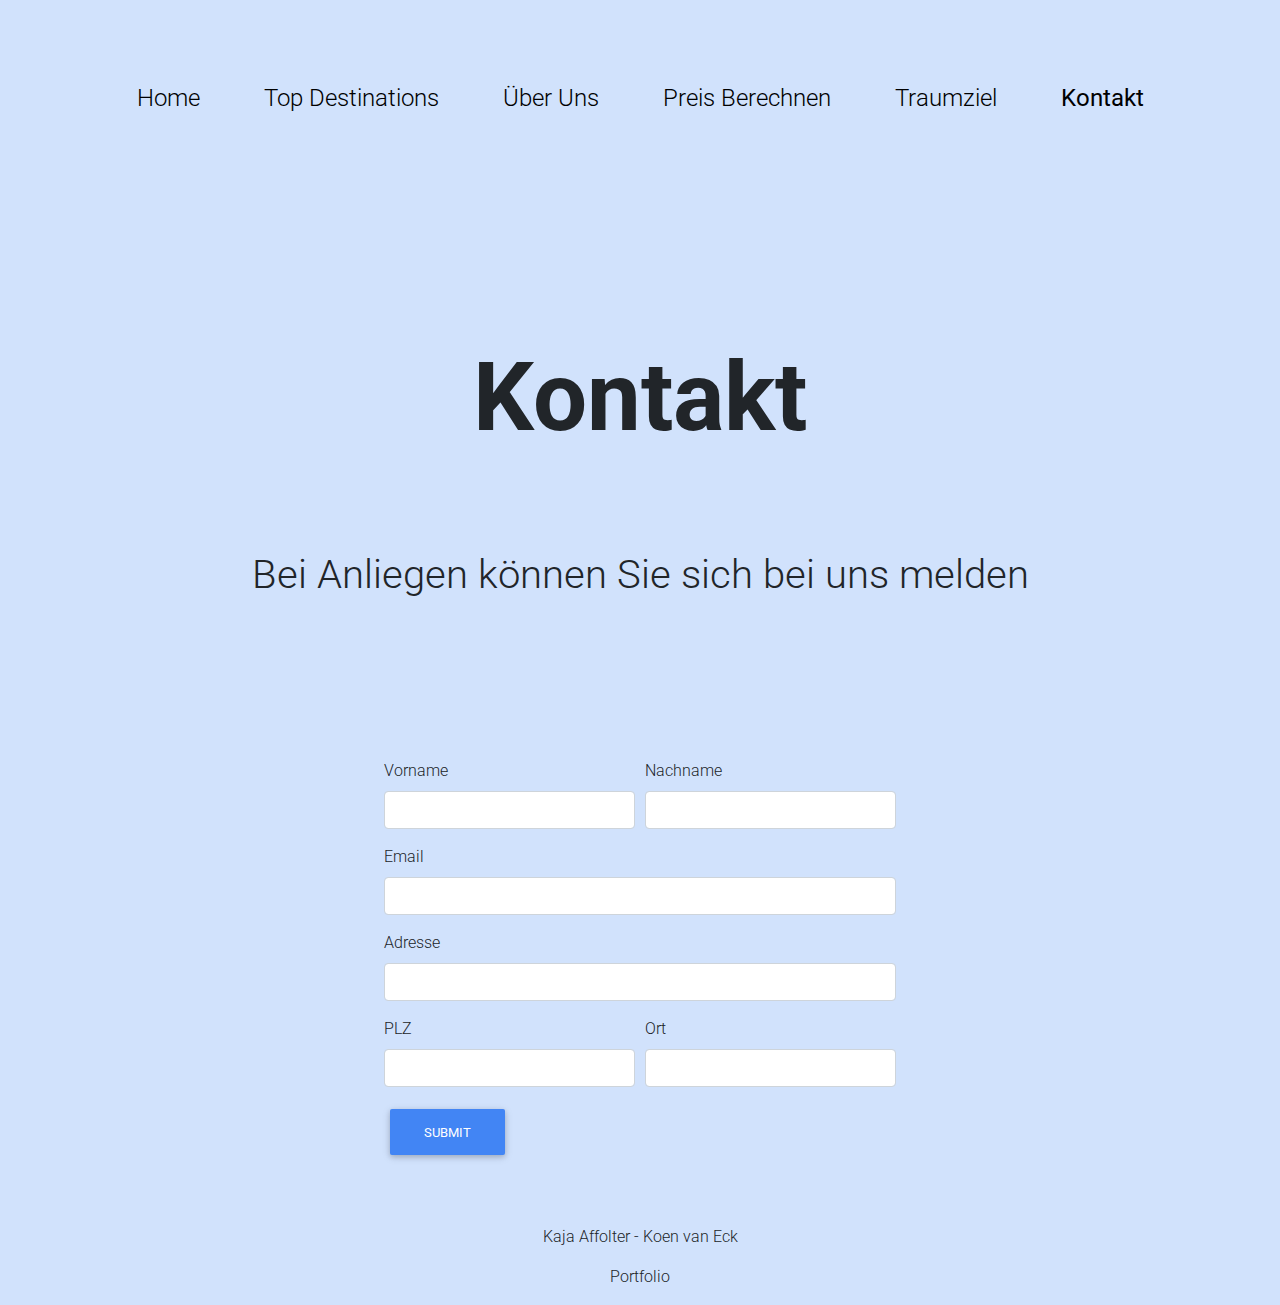
<file: kontakt.html>
<!DOCTYPE html>
<html lang="de">

<head>
    <meta charset="UTF-8">
    <meta name="viewport" content="width=device-width, initial-scale=1, shrink-to-fit=no">
    <meta http-equiv="x-ua-compatible" content="ie=edge">
    <title>Kontakt</title>
    <!-- MDB icon -->
    <link rel="icon" href="img/mdb-favicon.ico" type="image/x-icon">
    <!-- Font Awesome -->
    <link rel="stylesheet" href="https://use.fontawesome.com/releases/v5.11.2/css/all.css">
    <!-- Google Fonts Roboto -->
    <link rel="stylesheet" href="https://fonts.googleapis.com/css?family=Roboto:300,400,500,700&display=swap">
    <!-- Bootstrap core CSS -->
    <link rel="stylesheet" href="css/bootstrap.min.css">
    <!-- Material Design Bootstrap -->
    <link rel="stylesheet" href="css/mdb.min.css">
    <!-- Your custom styles (optional) -->
    <link rel="stylesheet" href="css/style.css">
</head>

<body>
    <header>
        <nav>
            <ul class="nav justify-content-center">
                <li class="nav-item">
                    <a class="nav-link" href="index.html">Home</a>
                </li>
                <li class="nav-item">
                    <a class="nav-link" href="destination.html">Top Destinations</a>
                </li>
                <li class="nav-item">
                    <a class="nav-link" href="ueberuns.html">Über Uns</a>
                </li>
                <li class="nav-item">
                    <a class="nav-link" href="preis.html">Preis Berechnen</a>
                </li>
                <li class="nav-item">
                    <a class="nav-link" href="traumziel.html">Traumziel</a>
                </li>
                <li class="nav-item">
                    <a class="nav-link active" href="kontakt.html">Kontakt</a>
                </li>
            </ul>
        </nav>
    </header>


    <main>
        <section class="hintergrund">
            <h1 class="titel">Kontakt</h1>
            <h2 class="untertitel">Bei Anliegen können Sie sich bei uns melden</h2>
        </section>

        <form>
            <div class="form-row">
                <div class="col">
                    <label for="inputEmail4">Vorname</label>
                    <input type="text" class="form-control">
                </div>
                <div class="col">
                    <label for="inputEmail4">Nachname</label>
                    <input type="text" class="form-control">
                </div>
            </div>
            <div class="form-row">
                <div class="col">
                    <label for="inputEmail4">Email</label>
                    <input type="email" class="form-control" id="inputEmail4">
                </div>
            </div>
            <div class="form-row">
                <div class="col">
                    <label for="inputAdress">Adresse</label>
                    <input type="email" class="form-control" id="inputAdress">
                </div>
            </div>
            <div class="form-row">
                <div class="col">
                    <label for=" inputCity">PLZ</label>
                    <input type="text" class="form-control" id="inputCity">
                </div>
                <div class="col">
                    <label for="inputCity">Ort</label>
                    <input type="text" class="form-control" id="inputCity">
                </div>
            </div>
            <button type="submit" class="btn btn-primary">Submit</button>
        </form>
    </main>

    <footer class="footer">
        <p>Kaja Affolter - Koen van Eck</p>
        <p>Portfolio</p>
    </footer>


    <!-- jQuery -->
    <script type="text/javascript" src="js/jquery.min.js"></script>
    <!-- Bootstrap tooltips -->
    <script type="text/javascript" src="js/popper.min.js"></script>
    <!-- Bootstrap core JavaScript -->
    <script type="text/javascript" src="js/bootstrap.min.js"></script>
    <!-- MDB core JavaScript -->
    <script type="text/javascript" src="js/mdb.min.js"></script>
    <!-- Your custom scripts (optional) -->
    <script type="text/javascript"></script>

</body>
</file>
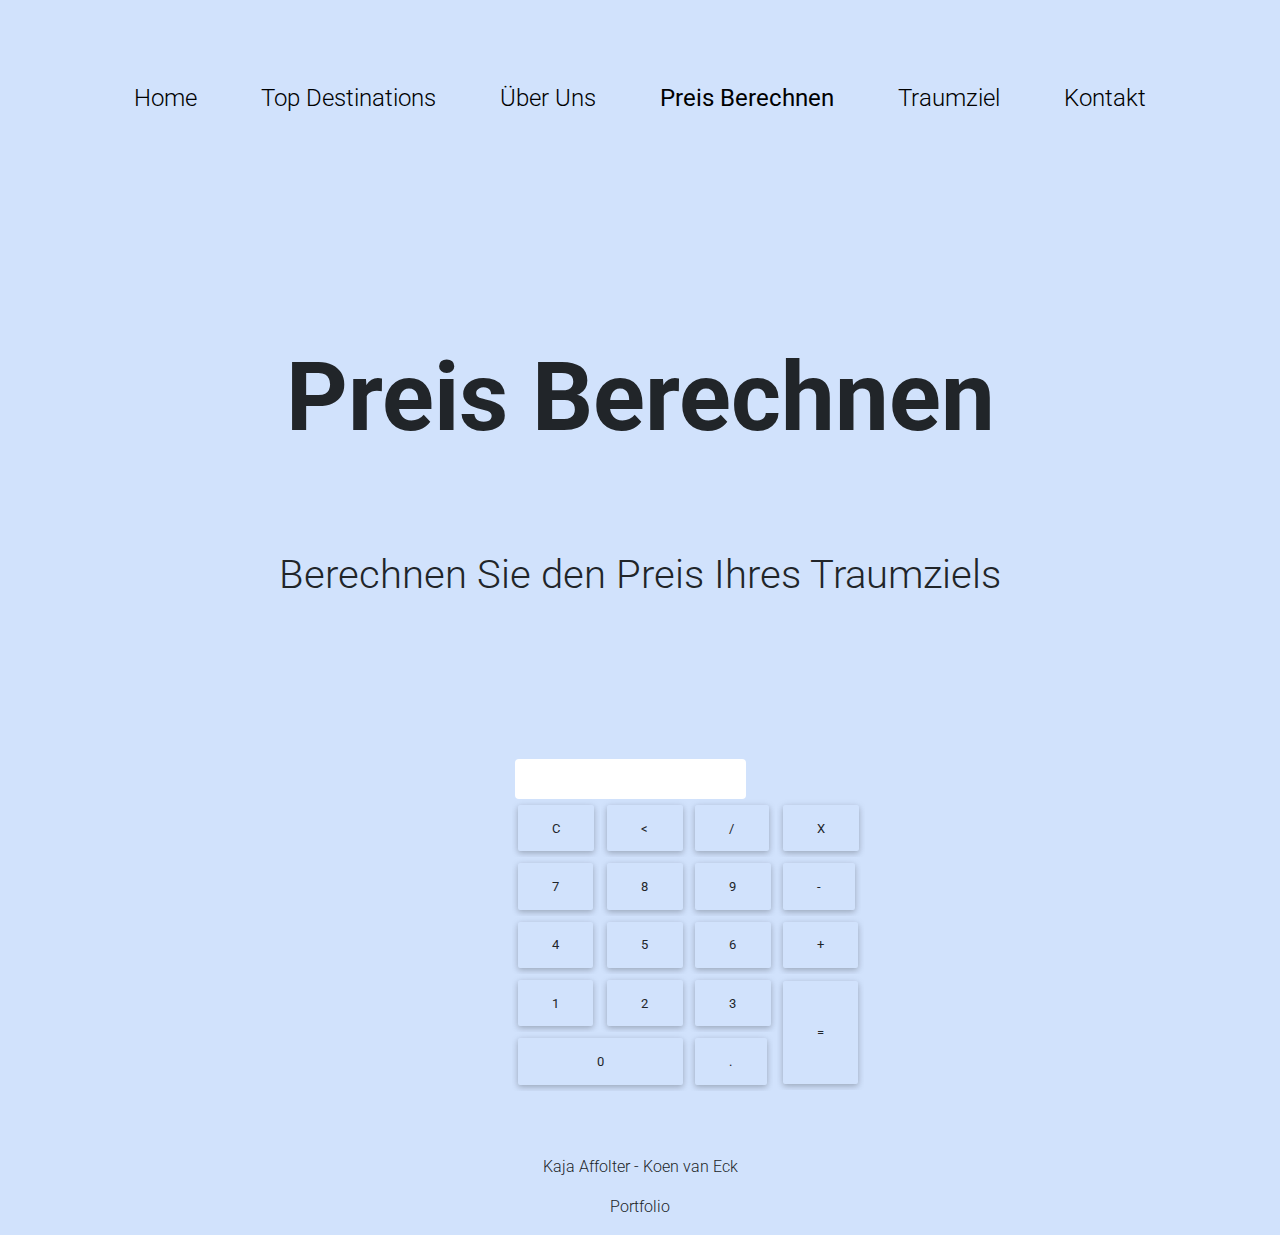
<file: preis.html>
<!DOCTYPE html>
<html lang="de">

<head>
    <meta charset="UTF-8">
    <meta name="viewport" content="width=device-width, initial-scale=1, shrink-to-fit=no">
    <meta http-equiv="x-ua-compatible" content="ie=edge">
    <title>Preis</title>
    <!-- MDB icon -->
    <link rel="icon" href="img/mdb-favicon.ico" type="image/x-icon">
    <!-- Font Awesome -->
    <link rel="stylesheet" href="https://use.fontawesome.com/releases/v5.11.2/css/all.css">
    <!-- Google Fonts Roboto -->
    <link rel="stylesheet" href="https://fonts.googleapis.com/css?family=Roboto:300,400,500,700&display=swap">
    <!-- Bootstrap core CSS -->
    <link rel="stylesheet" href="css/bootstrap.min.css">
    <!-- Material Design Bootstrap -->
    <link rel="stylesheet" href="css/mdb.min.css">
    <!-- Your custom styles (optional) -->
    <link rel="stylesheet" href="css/style.css">
    <!-- Script für Taschenrechner -->
    <script type="text/javascript" src="js/script.js"></script>
    <style>
        * {
            margin: 0;
            padding: 0;
        }
    </style>
</head>

<body>
    <header>
        <nav>
            <ul class="nav justify-content-center">
                <li class="nav-item">
                    <a class="nav-link" href="index.html">Home</a>
                </li>
                <li class="nav-item">
                    <a class="nav-link" href="destination.html">Top Destinations</a>
                </li>
                <li class="nav-item">
                    <a class="nav-link" href="ueberuns.html">Über Uns</a>
                </li>
                <li class="nav-item">
                    <a class="nav-link active" href="preis.html">Preis Berechnen</a>
                </li>
                <li class="nav-item">
                    <a class="nav-link" href="traumziel.html">Traumziel</a>
                </li>
                <li class="nav-item">
                    <a class="nav-link" href="kontakt.html">Kontakt</a>
                </li>
            </ul>
        </nav>
    </header>

    <main>
        <section class="hintergrund">
            <h1 class="titel">Preis Berechnen</h1>
            <h2 class="untertitel">Berechnen Sie den Preis Ihres Traumziels</h2>

            <div class="main-taschenrechner">
                <form name="form" class="taschenrechner">
                    <input class="textview" name="textview">
                </form>
                <table class="tabletaschenrechner">
                    <tr>
                        <td><input class="btn" type="button" value="C" onclick="clean()"></td>
                        <td><input class="btn" type="button" value="<" onclick="back()"></td>
                        <td><input class="btn" type="button" value="/" onclick="insert('/')"></td>
                        <td><input class="btn" type="button" value="X" onclick="insert('*')"></td>
                    </tr>
                    <tr>
                        <td><input class="btn" type="button" value="7" onclick="insert(7)"></td>
                        <td><input class="btn" type="button" value="8" onclick="insert(8)"></td>
                        <td><input class="btn" type="button" value="9" onclick="insert(9)"></td>
                        <td><input class="btn" type="button" value="-" onclick="insert('-')"></td>
                    </tr>
                    <tr>
                        <td><input class="btn" type="button" value="4" onclick="insert(4)"></td>
                        <td><input class="btn" type="button" value="5" onclick="insert(5)"></td>
                        <td><input class="btn" type="button" value="6" onclick="insert(6)"></td>
                        <td><input class="btn" type="button" value="+" onclick="insert('+')"></td>
                    </tr>
                    <tr>
                        <td><input class="btn" type="button" value="1" onclick="insert(1)"></td>
                        <td><input class="btn" type="button" value="2" onclick="insert(2)"></td>
                        <td><input class="btn" type="button" value="3" onclick="insert(3)"></td>
                        <td rowspan=5><input class="btn" style="height: 8em;" type="button" value="=" onclick="equal()">
                        </td>
                    </tr>
                    <tr>
                        <td colspan=2><input class="btn" style="width: 12.75em;" type="button" value="0"
                                onclick="insert(0)"></td>
                        <td><input class="btn" type="button" value="." onclick="insert('.')"></td>
                    </tr>
                </table>
            </div>
        </section>



    </main>

    <footer class="footer">
        <p>Kaja Affolter - Koen van Eck</p>
        <p>Portfolio</p>
    </footer>


    <!-- jQuery -->
    <script type="text/javascript" src="js/jquery.min.js"></script>
    <!-- Bootstrap tooltips -->
    <script type="text/javascript" src="js/popper.min.js"></script>
    <!-- Bootstrap core JavaScript -->
    <script type="text/javascript" src="js/bootstrap.min.js"></script>
    <!-- MDB core JavaScript -->
    <script type="text/javascript" src="js/mdb.min.js"></script>
    <!-- Your custom scripts (optional) -->
    <script type="text/javascript"></script>

</body>

</html>
</file>
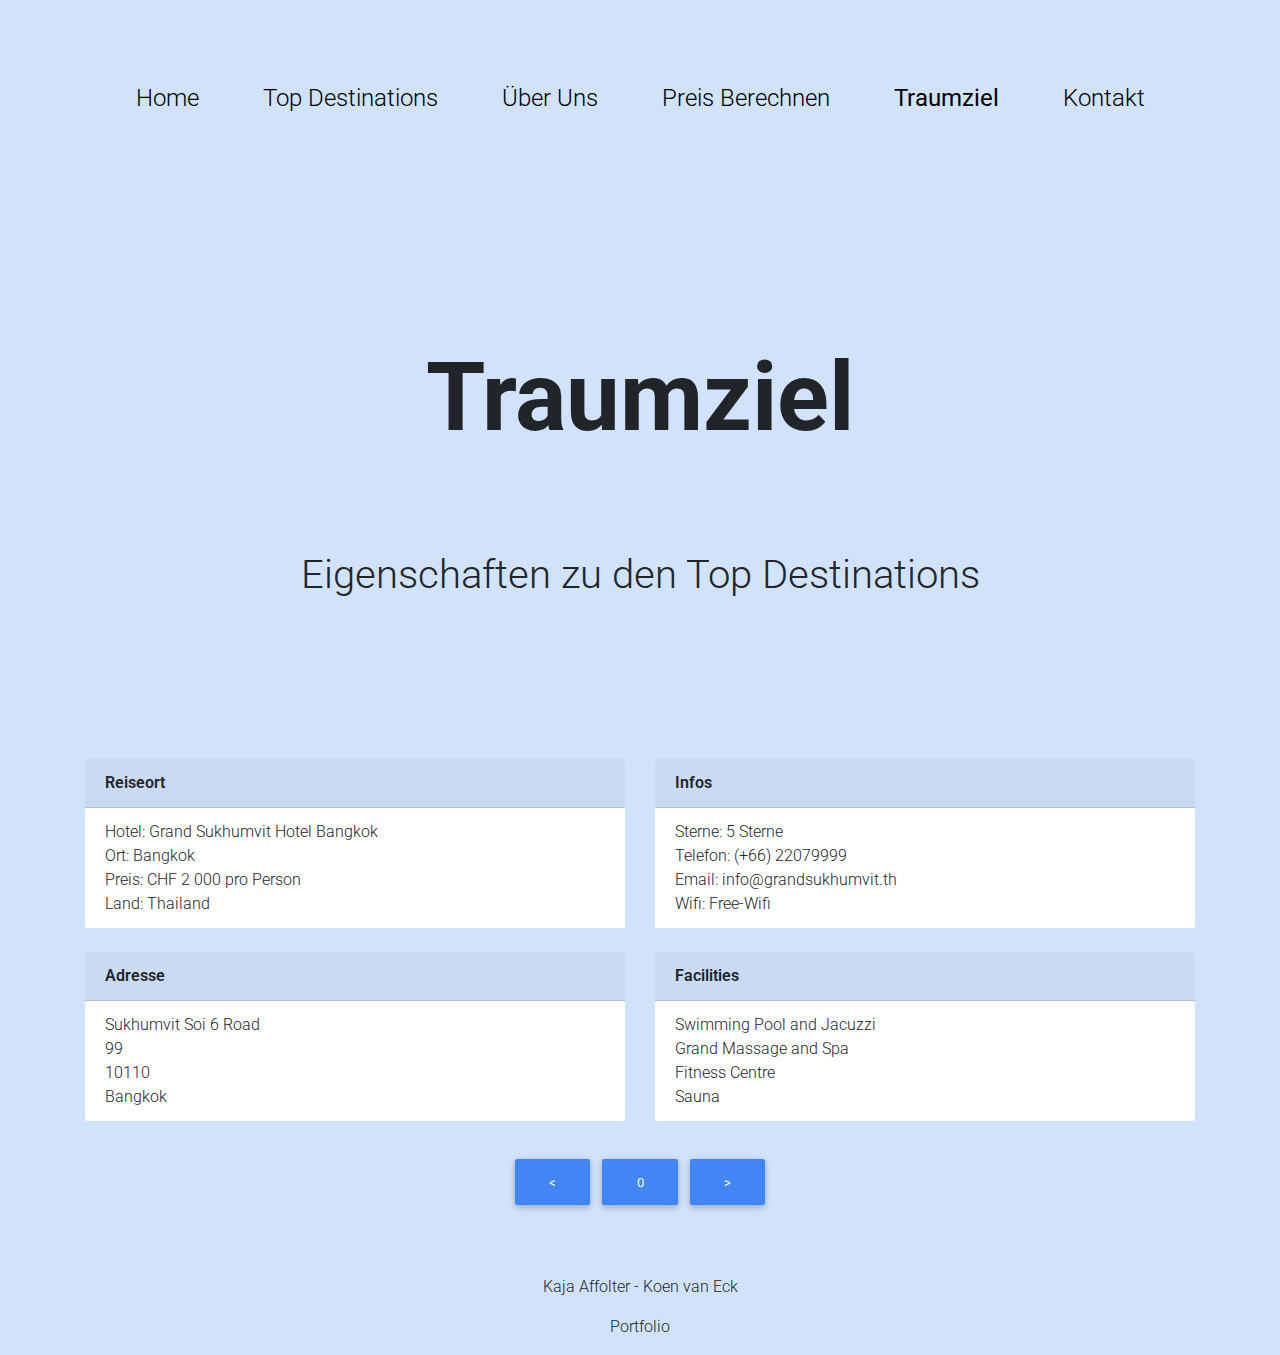
<file: traumziel.html>
<!DOCTYPE html>
<html lang="en">

<head>
    <meta charset="UTF-8">
    <title>Traumziel</title>
    <!-- Required meta tags -->
    <meta charset="utf-8">
    <meta name="viewport" content="width=device-width, initial-scale=1, shrink-to-fit=no">
    <!-- Bootstrap CSS -->
    <link rel="stylesheet" href="https://stackpath.bootstrapcdn.com/bootstrap/4.2.1/css/bootstrap.min.css"
        integrity="sha384-GJzZqFGwb1QTTN6wy59ffF1BuGJpLSa9DkKMp0DgiMDm4iYMj70gZWKYbI706tWS" crossorigin="anonymous">
    <!-- MDB icon -->
    <link rel="icon" href="img/mdb-favicon.ico" type="image/x-icon">
    <!-- Font Awesome -->
    <link rel="stylesheet" href="https://use.fontawesome.com/releases/v5.11.2/css/all.css">
    <!-- Google Fonts Roboto -->
    <link rel="stylesheet" href="https://fonts.googleapis.com/css?family=Roboto:300,400,500,700&display=swap">
    <!-- Bootstrap core CSS -->
    <link rel="stylesheet" href="css/bootstrap.min.css">
    <!-- Material Design Bootstrap -->
    <link rel="stylesheet" href="css/mdb.min.css">
    <!-- Your custom styles (optional) -->
    <link rel="stylesheet" href="css/style.css">
</head>

<body>
    <header>
        <nav>
            <ul class="nav justify-content-center">
                <li class="nav-item">
                    <a class="nav-link" href="index.html">Home</a>
                </li>
                <li class="nav-item">
                    <a class="nav-link" href="destination.html">Top Destinations</a>
                </li>
                <li class="nav-item">
                    <a class="nav-link" href="ueberuns.html">Über Uns</a>
                </li>
                <li class="nav-item">
                    <a class="nav-link" href="preis.html">Preis Berechnen</a>
                </li>
                <li class="nav-item">
                    <a class="nav-link active" href="traumziel.html">Traumziel</a>
                </li>
                <li class="nav-item">
                    <a class="nav-link" href="kontakt.html">Kontakt</a>
                </li>
            </ul>
        </nav>
    </header>

    <div class="container">
        <h1 class="titel">Traumziel</h1>
        <h2 class="untertitel">Eigenschaften zu den Top Destinations</h2>

        <div style="margin-bottom: 3rem"></div>
        <!-- Output Reiseort und Kontakt -->
        <div class="row">
            <div class="col-sm">
                <div class="card-liste">
                    <div class="card-header">Reiseort</div>
                    <ul class="list-group list-group-flush">
                        <li id="reiseort" class="list-group-item">?</li>
                    </ul>
                </div>
            </div>
            <div class="col-sm">
                <div class="card-liste">
                    <div class="card-header">Infos</div>
                    <ul class="list-group list-group-flush">
                        <li id="infos" class="list-group-item">?</li>
                    </ul>
                </div>
            </div>
        </div>
        <div style="margin-bottom: 1.5rem"></div>

        <!-- Output Eigenschaften -->
        <div class="row">
            <div class="col-sm">
                <div class="card-liste">
                    <div class="card-header">Adresse</div>
                    <ul class="list-group list-group-flush">
                        <li id="adresse" class="list-group-item"></li>
                    </ul>
                </div>
            </div>
            <div class="col-sm">
                <div class="card-liste">
                    <div class="card-header">Facilities</div>
                    <ul class="list-group list-group-flush">
                        <li id="facilities" class="list-group-item"></li>
                    </ul>
                </div>
            </div>
        </div>

        <div style="margin-bottom: 2rem"></div>
        <!-- Pagination -->
        <nav aria-label="Page navigation example">
            <ul id="pagination" class="pagination">
                <li class="page-item">
                    <a class="btn btn-primary" onclick="showPrevious()" href="#">
                        <</a> </li> <li class="page-item">
                            <p class="btn btn-primary" id="showIndex"></p>
                </li>
                <li class="page-item">
                    <div id="moreBtnContainer">
                        <a class="btn btn-primary" id="page-link" onclick="showNext()" href="#">></a>
                    </div>
                </li>
            </ul>
        </nav>

    </div>

    <footer class="footer">
        <p>Kaja Affolter - Koen van Eck</p>
        <p>Portfolio</p>
    </footer>


    <script src="js/data.js"></script>
    <script src="js/app.js"></script>

    <!-- Optional JavaScript -->
    <!-- jQuery first, then Popper.js, then Bootstrap JS -->
    <script src="https://code.jquery.com/jquery-3.3.1.slim.min.js"
        integrity="sha384-q8i/X+965DzO0rT7abK41JStQIAqVgRVzpbzo5smXKp4YfRvH+8abtTE1Pi6jizo" crossorigin="anonymous">
    </script>
    <script src="https://cdnjs.cloudflare.com/ajax/libs/popper.js/1.14.6/umd/popper.min.js"
        integrity="sha384-wHAiFfRlMFy6i5SRaxvfOCifBUQy1xHdJ/yoi7FRNXMRBu5WHdZYu1hA6ZOblgut" crossorigin="anonymous">
    </script>
    <script src="https://stackpath.bootstrapcdn.com/bootstrap/4.2.1/js/bootstrap.min.js"
        integrity="sha384-B0UglyR+jN6CkvvICOB2joaf5I4l3gm9GU6Hc1og6Ls7i6U/mkkaduKaBhlAXv9k" crossorigin="anonymous">
    </script>
</body>

</html>
</file>
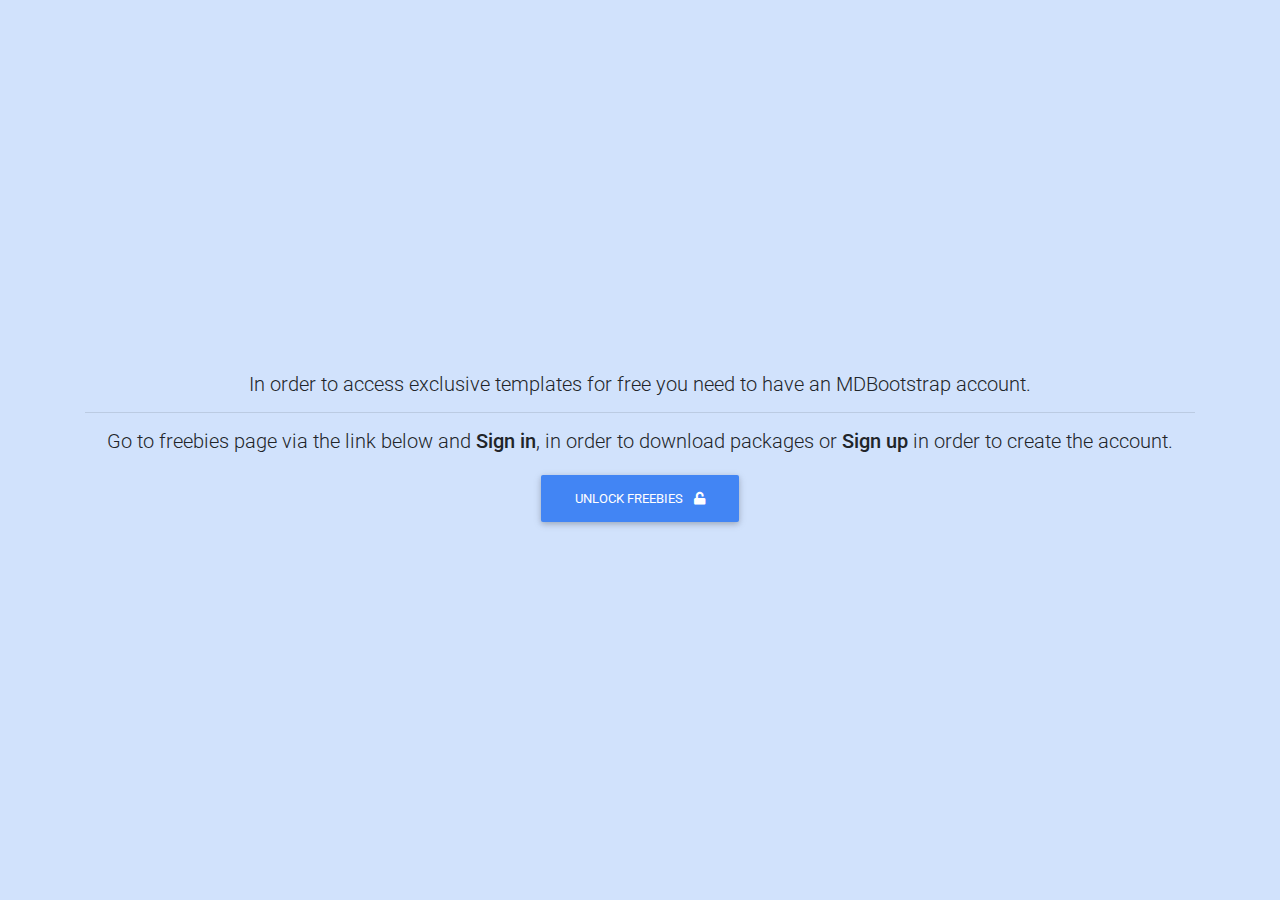
<file: exclusive-templates/unlock-exclusive-freebies.html>
<!DOCTYPE html>
<html lang="en">

<head>
  <meta charset="UTF-8">
  <meta name="viewport" content="width=device-width, initial-scale=1, shrink-to-fit=no">
  <meta http-equiv="x-ua-compatible" content="ie=edge">
  <title>Material Design for Bootstrap</title>
  <!-- MDB icon -->
  <link rel="icon" href="../img/mdb-favicon.ico" type="image/x-icon">
  <!-- Font Awesome -->
  <link rel="stylesheet" href="https://use.fontawesome.com/releases/v5.11.2/css/all.css">
  <!-- Google Fonts Roboto -->
  <link rel="stylesheet" href="https://fonts.googleapis.com/css?family=Roboto:300,400,500,700&display=swap">
  <!-- Bootstrap core CSS -->
  <link rel="stylesheet" href="../css/bootstrap.min.css">
  <!-- Material Design Bootstrap -->
  <link rel="stylesheet" href="../css/mdb.min.css">
  <!-- Your custom styles (optional) -->
  <link rel="stylesheet" href="../css/style.css">
</head>

<body>

  <!-- Start your project here-->
  <div class="d-flex align-items-center" style="height:100vh">
    <div class="container text-center">
      <h5 class="animated fadeIn mb-3">In order to access exclusive templates for free you need to have an MDBootstrap
        account.</h5>
        <hr>
      <h5 class="animated fadeIn mb-3">Go to freebies page via the link below and <strong>Sign in</strong>, in order to
        download packages or <strong>Sign up</strong> in order to create the account.</h5>
        <a href="https://mdbootstrap.com/freebies/?utm_campaign=ExclusiveFreebies&utm_source=jQuery" class="btn btn-primary">Unlock freebies <i class="fas fa-unlock ml-2"></i></a>

    </div>
  </div>
  <!-- End your project here-->

  <!-- jQuery -->
  <script type="text/javascript" src="../js/jquery.min.js"></script>
  <!-- Bootstrap tooltips -->
  <script type="text/javascript" src="../js/popper.min.js"></script>
  <!-- Bootstrap core JavaScript -->
  <script type="text/javascript" src="../js/bootstrap.min.js"></script>
  <!-- MDB core JavaScript -->
  <script type="text/javascript" src="../js/mdb.min.js"></script>
  <!-- Your custom scripts (optional) -->
  <script type="text/javascript"></script>

</body>

</html>
</file>
<file: css/style.css>
@media only screen and (min-width: 400px) {
    body {
        background-color: #d1e2fc;
    }
}

@import url('https://fonts.googleapis.com/css2?family=Raleway:ital,wght@0,100;0,200;0,300;0,400;0,500;0,600;0,700;0,800;0,900;1,100;1,200;1,300;1,400;1,500;1,600;1,700;1,800;1,900&display=swap');

html {
    font-size: 16px;
}

.nav-item {
    font-size: 1.5em;
    font-weight: 300;
}

.nav-link {
    padding: 5rem 2rem;
    color: #000000;
}

.active,
.hover {
    font-weight: 400;
    color: #000000;
}

.titel {
    display: flex;
    justify-content: center;
    font-weight: bold;
    font-size: 6em;
    margin: 1.5em 0 1em 0;
}

.untertitel {
    display: flex;
    justify-content: center;
    font-size: 2.5em;
    margin: 2em 0 4em 0;
}

.firma-text {
    display: flex;
    justify-content: center;
    font-size: 1em;
    width: 40%;
    margin: 0 30%;
}

.carousel .carousel-control-prev-icon,
.carousel .carousel-control-next-icon {
    width: 50px;
    height: 50px;
}

.carousel-item {
    width: 100%;
    height: 50%;
}

.card {
    width: 40%;
    margin: 10% 30%;
}

footer p {
    text-align: center;
}

form {
    margin: 0 30%;
}

.form-row {
    margin-bottom: 1rem;
}

video {
    padding: 0;
}

.lost {
    display: flex;
    flex-direction: flex-end;
    font-size: 10px;
}

.button {
    width: 50;
    height: 50;
    font-size: 25;
    margin: 2;
    cursor: pointer;
}

.textview {
    width: 100%;
    margin: 5;
    font-size: 25;
    padding: 5;
    display: inline-block;
    font-weight: 400;
    color: #212529;
    text-align: center;
    vertical-align: middle;
    cursor: pointer;
    -webkit-user-select: none;
    -moz-user-select: none;
    -ms-user-select: none;
    user-select: none;
    background-color: #ffffff;
    border: 0.5px solid transparent;
    padding: 0.375rem 0.75rem;
    font-size: 1rem;
    line-height: 1.5;
    border-radius: 0.25rem;
    transition: color 0.15s ease-in-out, background-color 0.15s ease-in-out, border-color 0.15s ease-in-out, box-shadow 0.15s ease-in-out;
}

.taschenrechner {
    width: 18%;
    margin: 0 40.25%;
    display: inline-block;
    font-weight: 400;
    color: #212529;
    text-align: center;
    vertical-align: middle;
    cursor: pointer;
    -webkit-user-select: none;
    -moz-user-select: none;
    -ms-user-select: none;
    user-select: none;
    background-color: #ffffff;
    border: 0.5px solid transparent;
    font-size: 1rem;
    line-height: 1.5;
    border-radius: 0.25rem;
    transition: color 0.15s ease-in-out, background-color 0.15s ease-in-out, border-color 0.15s ease-in-out, box-shadow 0.15s ease-in-out;
}

.tabletaschenrechner {
    margin: 0 40%;
}

.footer {
    margin: 5% 0% 0% 0%;
}

.pagination {
    justify-content: center;
}

.card-liste {
    justify-content: center;
}

.card-header {
    font-weight: 600;
}
</file>
